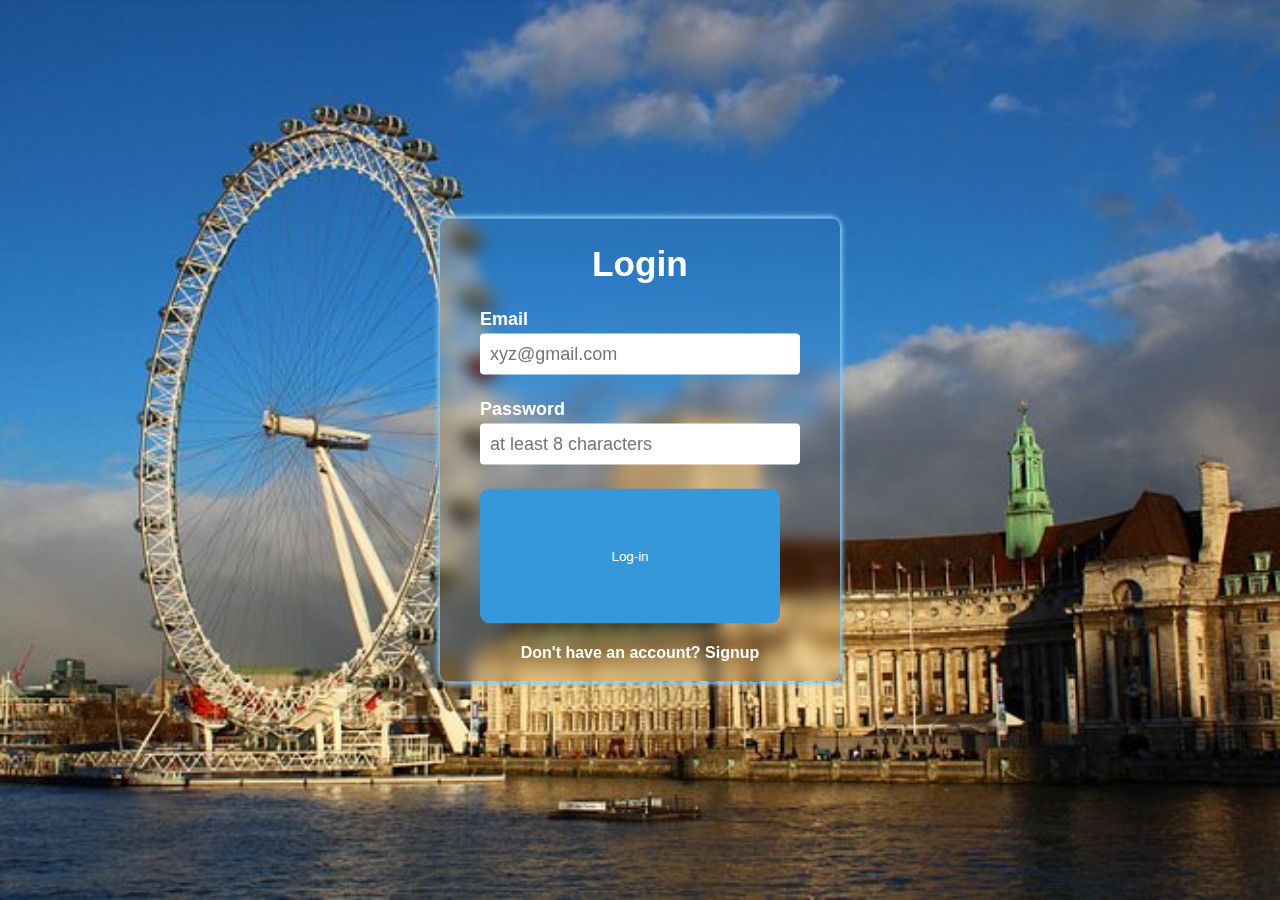
<file: Login.html>
<!DOCTYPE html>
<html lang="en">
  <head>
    <meta charset="UTF-8" />
    <meta http-equiv="X-UA-Compatible" content="IE=edge" />
    <meta name="viewport" content="width=device-width, initial-scale=1.0" />
    <link rel="stylesheet" href="Sign+Login.CSS">
    <title>Form Validation</title>
  </head>
  <body>
    <div class="container">
      <div class="box">
        <header class="signup-header">
          <h1>Login</h1>
        </header>
        <main class="signup-body">
          <form action="#">
      
            <p>
              <label for="email">Email</label>
              <input type="email" placeholder="xyz@gmail.com" id="email" />
              <i class="fa-solid"></i>
              <span id="emailError"></span>
            </p>
            <p>
              <label for="password">Password</label>
              <input
                type="password"
                placeholder="at least 8 characters"
                id="password"
              />
              <i class="fa-solid"></i>
              <span id="passError"></span>
            </p>
            <p>
              <button class="Giga" >Log-in</button>
            </p>
    

          </form>
        </main>
        <footer class="signup-footer">
          <p>Don't have an account? <a href="Signup.html">Signup</a></p>
        </footer>
      </div>
    </div>
  </body>

  <script src="Login.js"></script>
  <!-- Add Script file of font awsome to access the icons -->
</html>
</file>
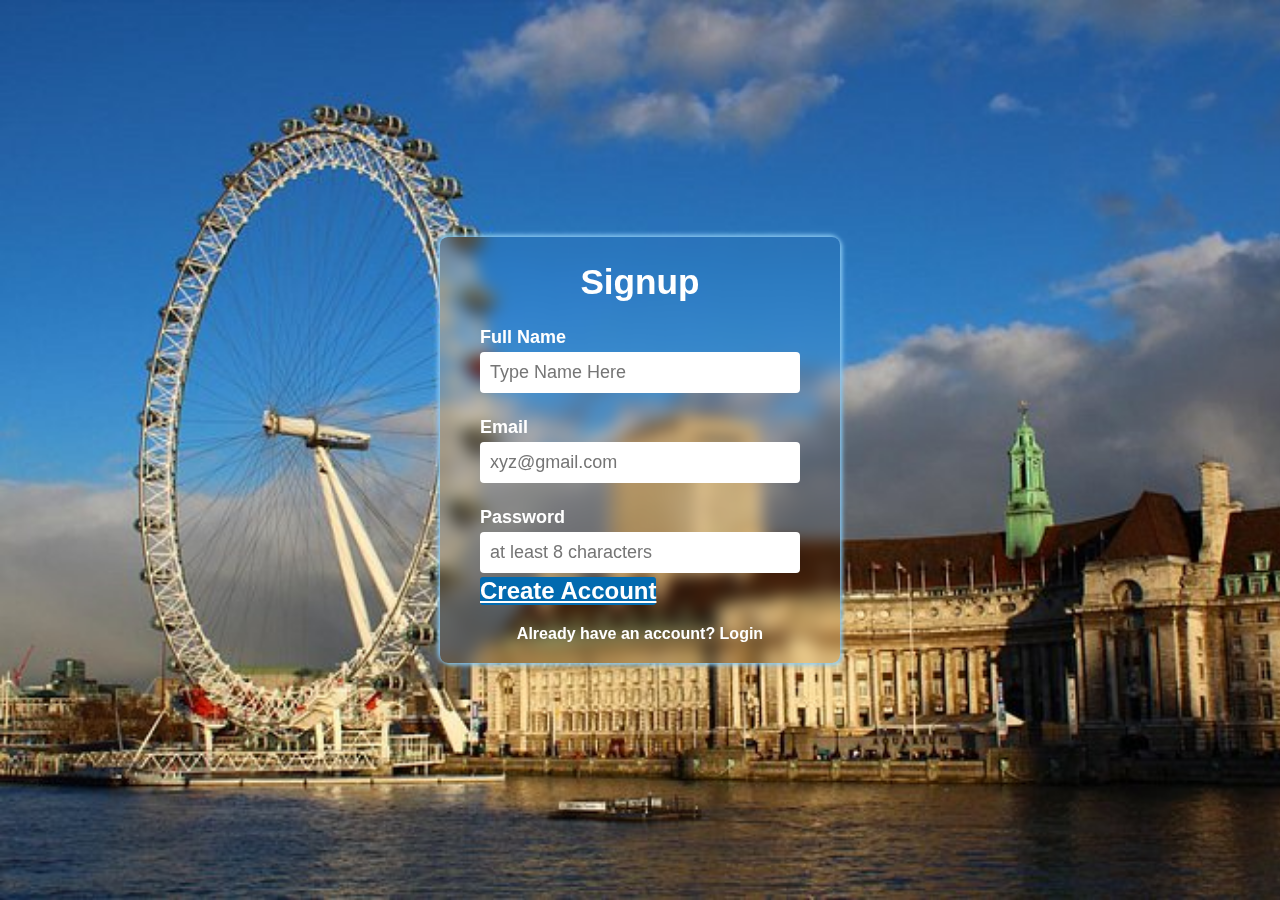
<file: Signup.html>
<!DOCTYPE html>
<html lang="en">
  <head>
    <meta charset="UTF-8" />
    <meta http-equiv="X-UA-Compatible" content="IE=edge" />
    <meta name="viewport" content="width=device-width, initial-scale=1.0" />
    <link rel="stylesheet" href="Sign+Login.CSS" />
    <title>Form Validation</title>
  </head>
  <body>
    <div class="container">
      <div class="box">
        <header class="signup-header">
          <h1>Signup</h1>
        </header>
        <main class="signup-body">
          <form action="#">
            <p>
              <label for="name">Full Name</label>
              <input type="text" placeholder="Type Name Here" id="name" />
              <i class="fa-solid"></i>
              <span id="nameError"></span>
            </p>
            <p>
              <label for="email">Email</label>
              <input type="email" placeholder="xyz@gmail.com" id="email" />
              <i class="fa-solid"></i>
              <span id="emailError"></span>
            </p>
            <p>
              <label for="password">Password</label>
              <input
                type="password"
                placeholder="at least 8 characters"
                id="password"
              />
              <i class="fa-solid"></i>
              <span id="passError"></span>
            </p>
          <button  class="jack"> <a href="Loggedin.html"class="Gamer">Create Account</a></button>
          </form>
        </main>
        <footer class="signup-footer">
          <p>Already have an account? <a href="Login.html">Login</a></p>
        </footer>
      </div>
    </div>
  </body>

  <script src="index.js"></script>
  <!-- Add Script file of font awsome to access the icons -->
</html>
</file>
<file: Sign+Login.CSS>
*{
    margin: 0;
    padding: 0;
    box-sizing: border-box;
    font-family: sans-serif;
    color: #fff;
}
.jack{
    background: #026aaf;
    border: none;
    border-radius:3px ;
    box-sizing: border-box;
    align-items: center;
    justify-content: center;
}
.Gamer{
    color: #ffffff;
    font-weight: bold;
    font-size: x-large;
}
.Giga{
    background: #3498db;
    border: none;
    border-radius: 10px ;
    width: 300px;
    height: 15vh;
}
.container{
    width: 100%;
    height: 100vh;
    background: url('wave-haikei.png') no-repeat;
    background-size: cover;
}

.box{
    width: 400px;
    position: relative;
    top: 50%;
    left: 50%;
    transform: translate(-50%, -50%);
    box-shadow: 2px 2px 5px #89c9f3, -2px -2px 5px #89c9f3;
    border-radius: 8px;
    backdrop-filter: blur(8px);
    padding: 20px 40px;
}

.signup-header h1{
    font-size: 2.2rem;
    text-align: center;
    padding: 5px 8px;
}

.signup-body p{
    margin-top: 20px;
    position: relative;
}
.signup-body p i{
    position: absolute;
    top: 34px;
    right: 16px;
    color: #008000;
    font-size: 22px;
}
.signup-body p span{
    font-size: 18px;
    font-weight: 600;
    color: #90ee90;
}
.signup-body p label{
    font-size: 18px;
    font-weight: 600; 
    cursor: pointer;
}

.signup-body p input{
    width: 100%;
    padding: 10px;
    border-radius: 4px;
    font-size: 18px;
    margin-block: 4px;
    border: none;
    outline: none;
    color: #000;
}

.signup-body p input[type="submit"]{
    border: none;
    background-color: #3498db;
    color: #fff;
    font-size: 20px;
    font-weight: 700;
    cursor: pointer;
}

.signup-body p input[type="submit"]:hover{
    background-color: #2773a5;
}

.signup-footer p{
    text-align: center;
    font-weight: 600;
    margin-top: 20px;
}

.signup-footer p a{
    text-decoration: none;
}
.signup-footer p a:hover{
    text-decoration: underline;
}
</file>
